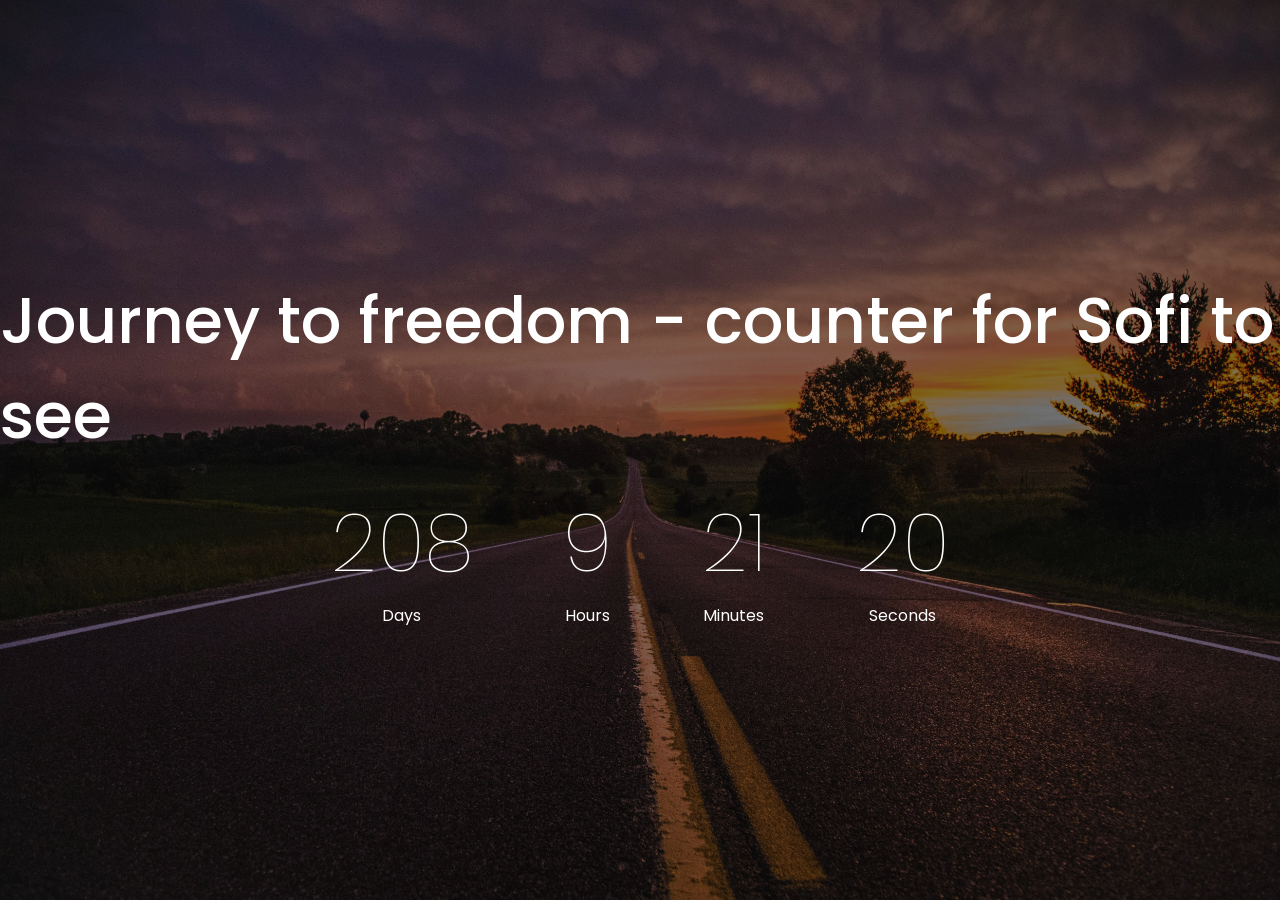
<file: index.html>
<!DOCTYPE html>
<html lang="en">
<head>
    <meta charset="UTF-8">
    <meta name="viewport" content="width=device-width, initial-scale=1.0">
    <title>Document</title>
    <link rel="stylesheet" href="style.css">
    <link rel="preconnect" href="https://fonts.googleapis.com">
<link rel="preconnect" href="https://fonts.gstatic.com" crossorigin>
<link href="https://fonts.googleapis.com/css2?family=Poppins:ital,wght@0,100;0,200;0,300;0,400;0,500;0,600;0,700;0,800;0,900;1,100;1,200;1,300;1,400;1,500;1,600;1,700;1,800;1,900&display=swap" rel="stylesheet">
</head>
<body>
    <div class="hero">
        <h1>Journey to freedom - counter for Sofi to see</h1>
        <div class="timebox">
            <div class="time">
                <h2 id="days">00</h2>
                <p>Days</p>
            </div>
            <div class="time">
                <h2 id="hours">00</h2>
                <p>Hours</p>
            </div>
            <div class="time">
                <h2 id="minutes">00</h2>
                <p>Minutes</p>
            </div>
            <div class="time">
                <h2 id="seconds">00</h2>
                <p>Seconds</p>
            </div>
    </div>
    </script>
    <script src="script.js"></script>
</body>
</html>
</file>
<file: style.css>
*{
    padding: 0;
    margin: 0;
    box-sizing: border-box;
    font-family: 'Poppins', sans-serif;
}

.hero{
    height: 100vh;
    background-image: linear-gradient(rgba(0, 0, 0, 0.5), 
    rgba(0, 0, 0, 0.5)), url(background.jpg);
    background-size: cover;
    background-position: center;
    display: flex;
    flex-direction: column;
    align-items: center;
    justify-content: center;
    color: #fff;
}

h1{
    font-size: 4rem;
    font-weight: 500;
    margin-bottom: 20px;
}

.timebox{
    display: flex;
    gap: 90px;
}

.time{
    text-align: center;
}

.time h2{
    font-size: 5rem;
    font-weight: 100;
}

button {
  padding: 12px 24px;
  font-size: 16px;
  font-weight: 600;
  color: white;
  background-color: #ab6f37;
  border: none;
  border-radius: 8px;
  cursor: pointer;
  transition: background-color 0.1s ease;
  margin-top: 20px;
}

button:hover {
  background-color: #9d4334;
}
</file>
